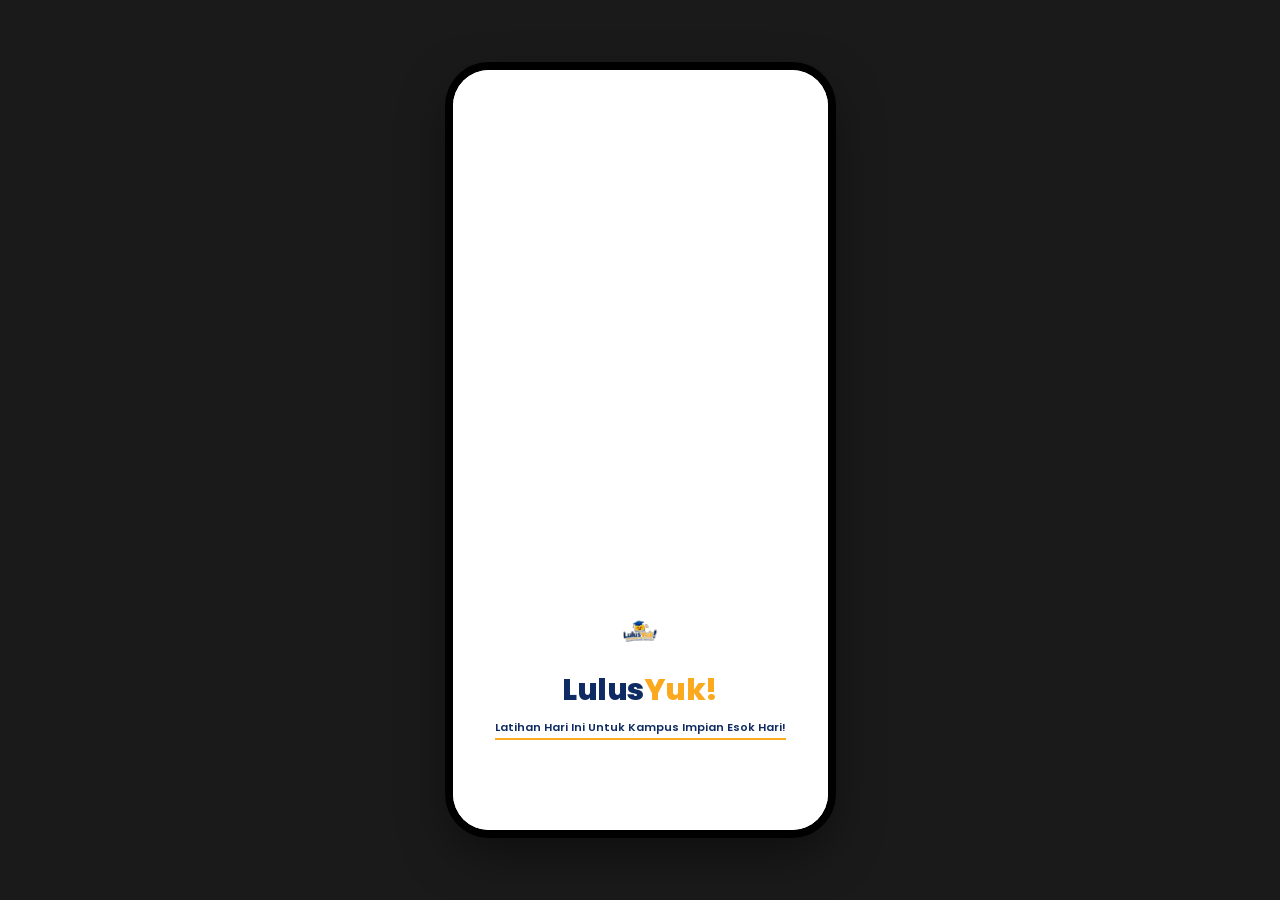
<file: index.html>
<!DOCTYPE html>
<html lang="id">
<head>
<meta charset="UTF-8">
<meta name="viewport" content="width=device-width, initial-scale=1.0">
<title>LulusYuk - Loading</title>
<link rel="stylesheet" href="style.css">
</head>
<body class="page-loading">

  <div class="phone-frame">
    <div class="screen loading-screen">
      <div class="logo-wrap">
        <img src="logo.svg" alt="LulusYuk Logo" class="logo-icon">
        <h1 class="logo-text"><span class="text-navy">Lulus</span><span class="text-orange">Yuk!</span></h1>
        <p class="tagline">Latihan Hari Ini Untuk Kampus Impian Esok Hari!</p>
      </div>
    </div>
  </div>

<script src="script.js"></script>
</body>
</html>
</file>
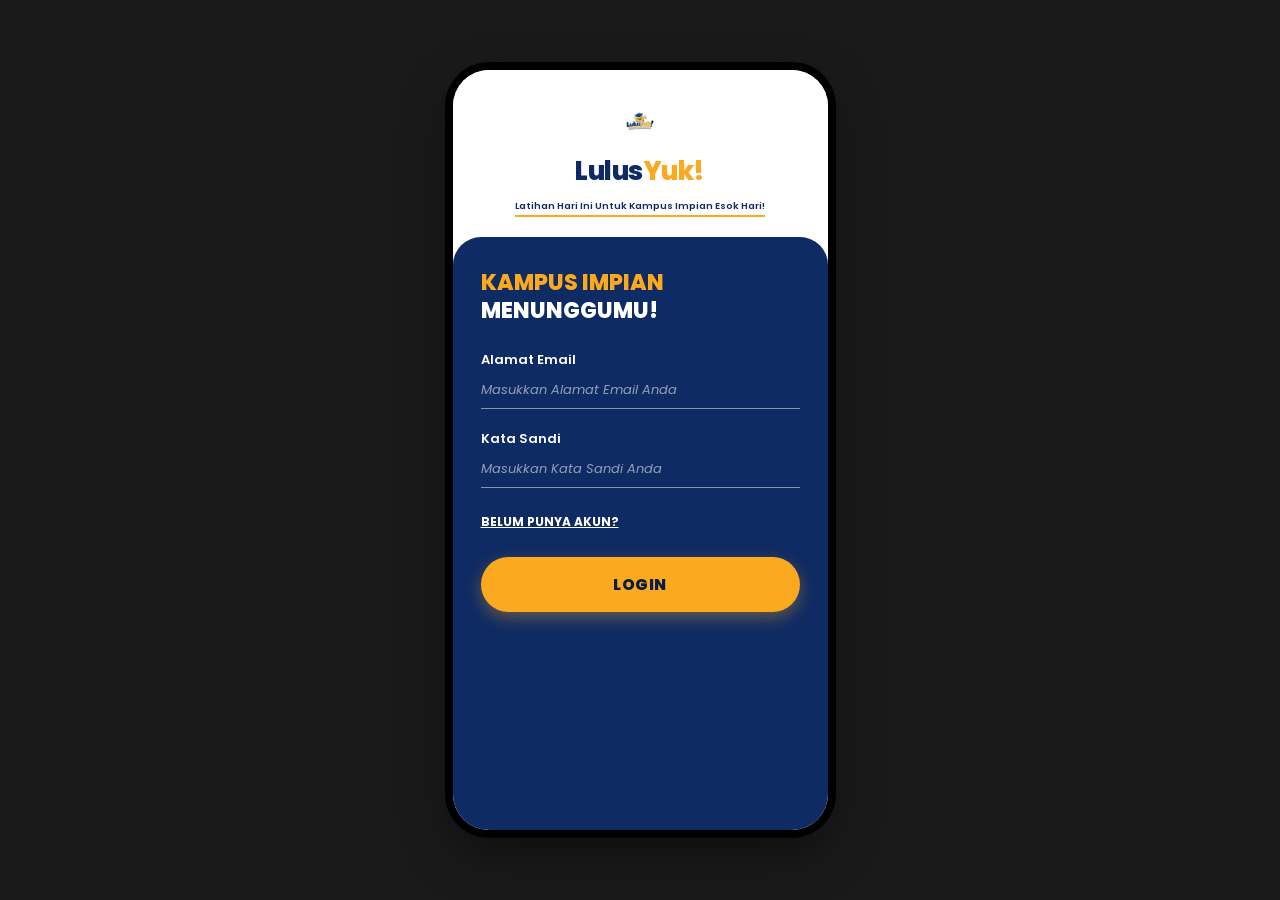
<file: dashboard.html>
<!DOCTYPE html>
<html lang="id">
<head>
<meta charset="UTF-8">
<meta name="viewport" content="width=device-width, initial-scale=1.0">
<title>LulusYuk - Dashboard</title>
<link rel="manifest" href="manifest.json">
<meta name="theme-color" content="#0F2B63">
<link rel="apple-touch-icon" href="logo.svg">
<link rel="stylesheet" href="style.css">
</head>
<body class="page-dashboard">

  <div class="phone-frame">
    <div class="screen dashboard-screen">

      <div class="dash-scroll">

        <div class="dash-header">
          <div class="avatar"><img src="logo.svg" alt="Logo" class="avatar-img"></div>
        </div>

        <div class="dash-greeting" style="margin-bottom:18px;">
          <span class="hi">Halo, <span id="userName">Nama</span>!</span>
          <span class="sub">Sudah Siap Masuk <span id="userUniv">(Univ)</span>?</span>
        </div>

        <div class="menu-grid">
          <a href="latihan.html" class="menu-item">
            <div class="menu-icon bg-blue">📘</div>
            Latihan
          </a>
          <a href="tryout.html" class="menu-item">
            <div class="menu-icon bg-orange">📝</div>
            Tryout
          </a>
          <a href="analisis.html" class="menu-item">
            <div class="menu-icon bg-green">📊</div>
            Analisis
          </a>
          <a href="riwayat.html" class="menu-item">
            <div class="menu-icon bg-lightblue">🕓</div>
            Riwayat
          </a>
        </div>

        <p class="section-title">Statistik Minggu Ini</p>

        <div class="stat-card">
          <span class="label">Total Soal Dikerjakan</span>
          <span class="value" id="statTotal">0</span>
        </div>
        <div class="stat-card">
          <span class="label">Akurasi Jawaban</span>
          <span class="value" id="statAkurasi">-</span>
        </div>

        <div class="section-row">
          <p class="section-title">Rekomendasi Latihan Soal Hari Ini</p>
          <a href="latihan.html" class="section-link">Lihat semua</a>
        </div>

        <a href="latihan.html" id="recoCard" class="reco-card">
          <div class="reco-thumb">📘</div>
          <div class="reco-info">
            <div class="reco-title" id="recoJudul">Memuat...</div>
            <div class="progress-track">
              <div class="progress-fill" id="recoBar" style="width:0%"></div>
            </div>
            <div class="reco-meta" id="recoMeta"></div>
          </div>
          <span class="play-btn">▶</span>
        </a>

      </div>

      <div class="bottom-nav">
        <a href="dashboard.html" class="nav-item active">
          <span class="nav-icon">🏠</span>
          Home
        </a>
        <a href="latihan.html" class="nav-item">
          <span class="nav-icon">📘</span>
          Latihan
        </a>
        <a href="analisis.html" class="nav-item">
          <span class="nav-icon">📊</span>
          Analisis
        </a>
        <a href="profil.html" class="nav-item">
          <span class="nav-icon">👤</span>
          Profil
        </a>
      </div>

    </div>
  </div>

<script src="soal-data.js"></script>
<script src="script.js"></script>
</body>
</html>
</file>
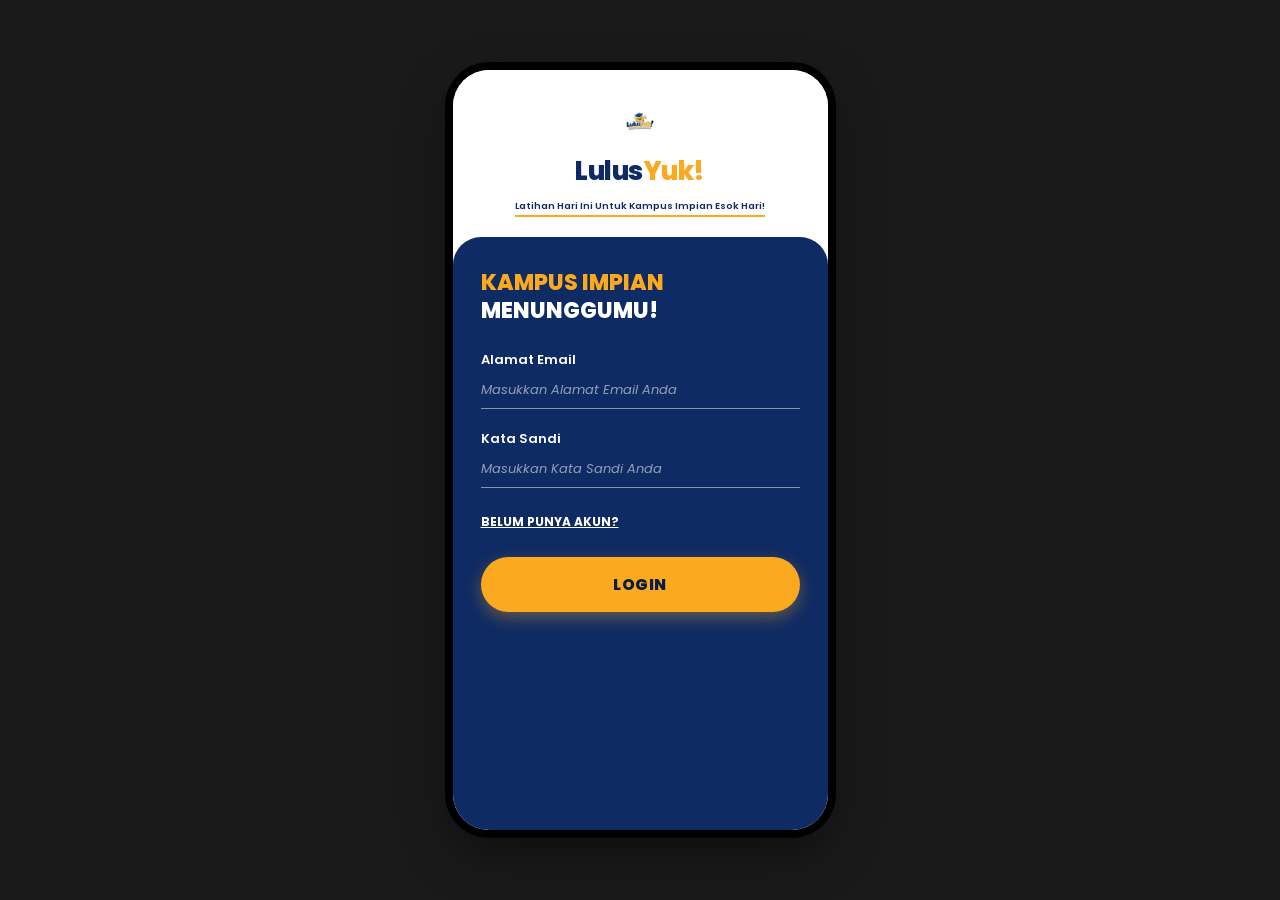
<file: detail.html>
<!DOCTYPE html>
<html lang="id">
<head>
<meta charset="UTF-8">
<meta name="viewport" content="width=device-width, initial-scale=1.0">
<title>LulusYuk - Detail Latihan</title>
<link rel="manifest" href="manifest.json">
<meta name="theme-color" content="#0F2B63">
<link rel="apple-touch-icon" href="logo.svg">
<link rel="stylesheet" href="style.css">
</head>
<body class="page-detail">

  <div class="phone-frame">
    <div class="screen dashboard-screen">

      <div class="dash-scroll detail-wrap">

        <a href="latihan.html" class="back-btn" aria-label="Kembali">
          <svg width="26" height="26" viewBox="0 0 24 24" fill="none" stroke="currentColor" stroke-width="2.4" stroke-linecap="round" stroke-linejoin="round"><path d="M19 12H5M12 19l-7-7 7-7"/></svg>
        </a>

        <h2 id="detailTitle" class="detail-title">Nama Latihan</h2>
        <div class="detail-tag-wrap"><span id="detailTag" class="detail-tag">UTBK</span></div>

        <div class="stat-chips">
          <div class="chip">
            <span class="chip-label">Jumlah Soal</span>
            <span id="dJumlah" class="chip-value">-</span>
          </div>
          <div class="chip">
            <span class="chip-label">Waktu (Menit)</span>
            <span id="dWaktu" class="chip-value">-</span>
          </div>
          <div class="chip">
            <span class="chip-label">Kesulitan</span>
            <span id="dKesulitan" class="chip-value chip-text">-</span>
          </div>
        </div>

        <div class="section-label">Tentang Latihan</div>
        <div id="detailDesc" class="desc-box"></div>

        <a id="btnMulai" href="latihan.html" class="btn-navy">MULAI</a>

      </div>

      <div class="bottom-nav">
        <a href="dashboard.html" class="nav-item">
          <span class="nav-icon">🏠</span>
          Home
        </a>
        <a href="latihan.html" class="nav-item active">
          <span class="nav-icon">📘</span>
          Latihan
        </a>
        <a href="#" class="nav-item">
          <span class="nav-icon">📊</span>
          Analisis
        </a>
        <a href="#" class="nav-item">
          <span class="nav-icon">👤</span>
          Profil
        </a>
      </div>

    </div>
  </div>

<script src="script.js"></script>
<script src="soal-data.js"></script>
<script src="latihan.js"></script>
</body>
</html>
</file>
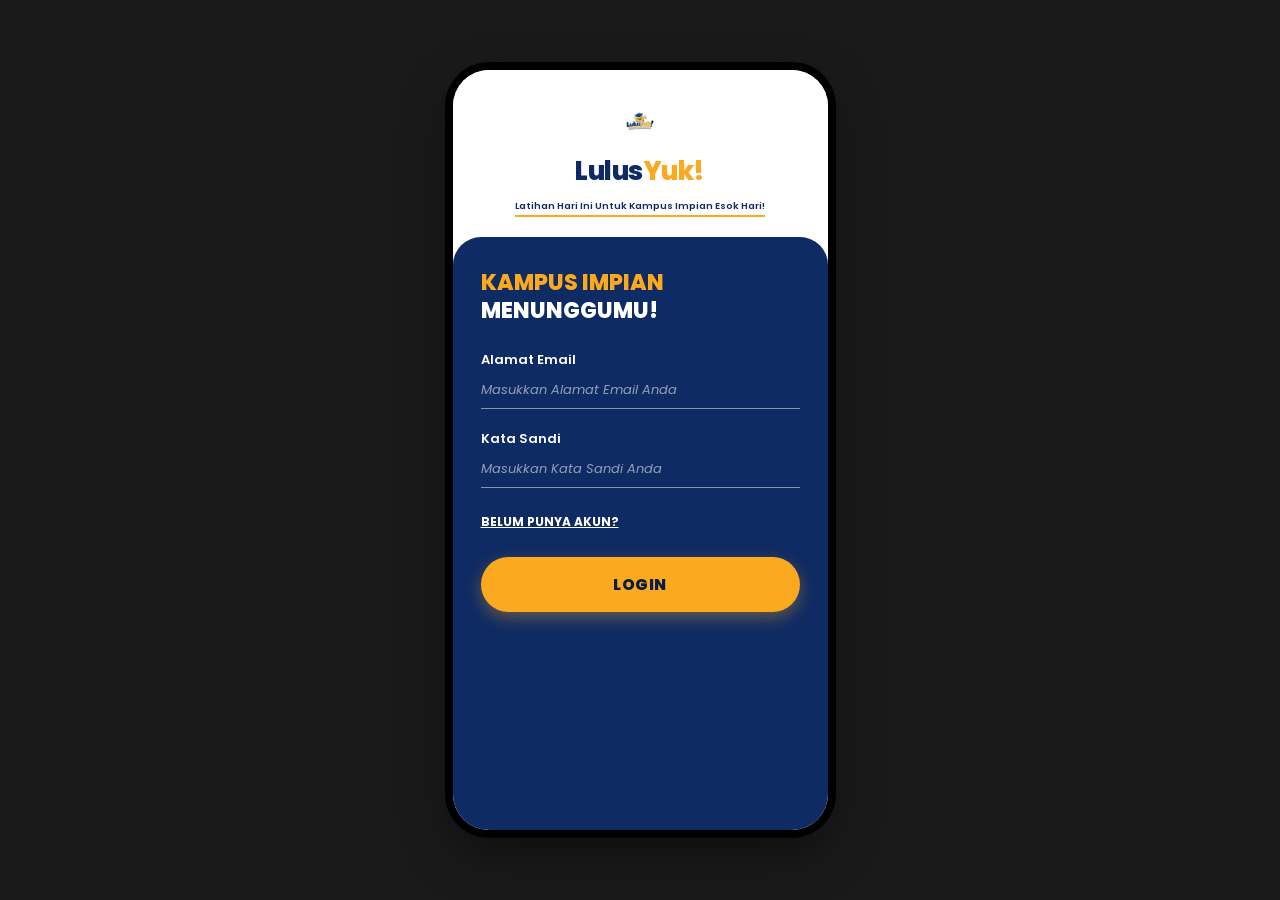
<file: latihan.html>
<!DOCTYPE html>
<html lang="id">
<head>
<meta charset="UTF-8">
<meta name="viewport" content="width=device-width, initial-scale=1.0">
<title>LulusYuk - Bank Soal</title>
<link rel="manifest" href="manifest.json">
<meta name="theme-color" content="#0F2B63">
<link rel="apple-touch-icon" href="logo.svg">
<link rel="stylesheet" href="style.css">
</head>
<body class="page-latihan">

  <div class="phone-frame">
    <div class="screen dashboard-screen">

      <div class="dash-scroll">

        <div class="dash-header">
          <div class="avatar"><img src="logo.svg" alt="Logo" class="avatar-img"></div>
        </div>

        <h2 class="page-title">Bank Soal</h2>
        <p class="page-sub">Yuk, Mulai Berlatih!</p>

        <div id="latihanList"></div>

      </div>

      <div class="bottom-nav">
        <a href="dashboard.html" class="nav-item">
          <span class="nav-icon">🏠</span>
          Home
        </a>
        <a href="latihan.html" class="nav-item active">
          <span class="nav-icon">📘</span>
          Latihan
        </a>
        <a href="#" class="nav-item">
          <span class="nav-icon">📊</span>
          Analisis
        </a>
        <a href="#" class="nav-item">
          <span class="nav-icon">👤</span>
          Profil
        </a>
      </div>

    </div>
  </div>

<script src="script.js"></script>
<script src="soal-data.js"></script>
<script src="latihan.js"></script>
</body>
</html>
</file>
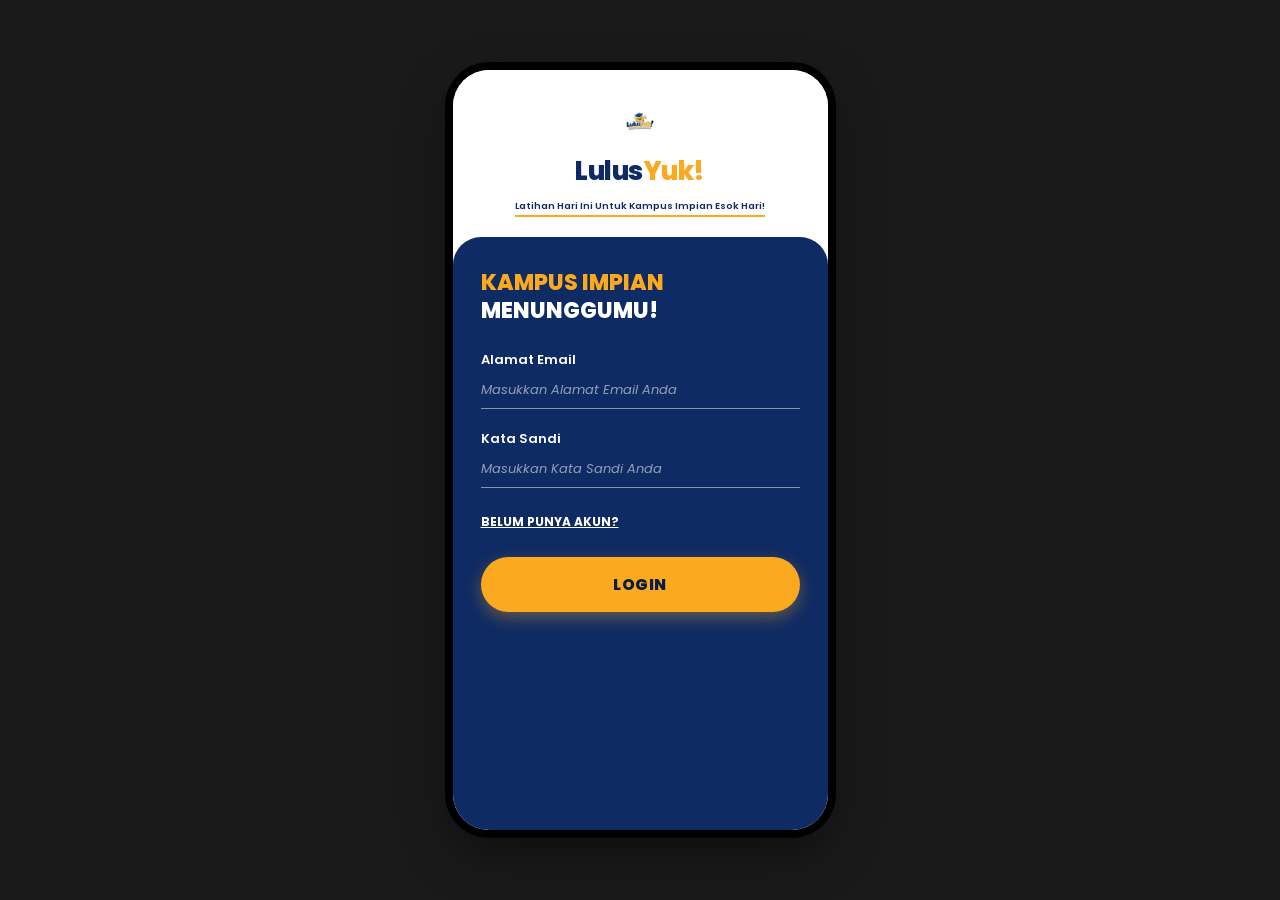
<file: login.html>
<!DOCTYPE html>
<html lang="id">
<head>
<meta charset="UTF-8">
<meta name="viewport" content="width=device-width, initial-scale=1.0">
<title>LulusYuk - Login</title>
<link rel="stylesheet" href="style.css">
</head>
<body class="page-login">

  <div class="phone-frame">
    <div class="screen">

      <div class="auth-top">
        <img src="logo.svg" alt="LulusYuk Logo" class="logo-icon">
        <h1 class="logo-text"><span class="text-navy">Lulus</span><span class="text-orange">Yuk!</span></h1>
        <p class="tagline">Latihan Hari Ini Untuk Kampus Impian Esok Hari!</p>
      </div>

      <div class="auth-bottom">
        <h2 class="auth-heading">
          <span class="accent">KAMPUS IMPIAN</span><br>
          <span class="plain">MENUNGGUMU!</span>
        </h2>

        <form id="loginForm">
          <div class="field">
            <label for="loginEmail">Alamat Email</label>
            <input type="email" id="loginEmail" placeholder="Masukkan Alamat Email Anda" required>
          </div>

          <div class="field">
            <label for="loginPassword">Kata Sandi</label>
            <input type="password" id="loginPassword" placeholder="Masukkan Kata Sandi Anda" required>
          </div>

          <a href="signup.html" class="switch-link">BELUM PUNYA AKUN?</a>

          <button type="submit" class="btn-primary">LOGIN</button>
        </form>
      </div>

    </div>
  </div>

<script src="script.js"></script>
</body>
</html>
</file>
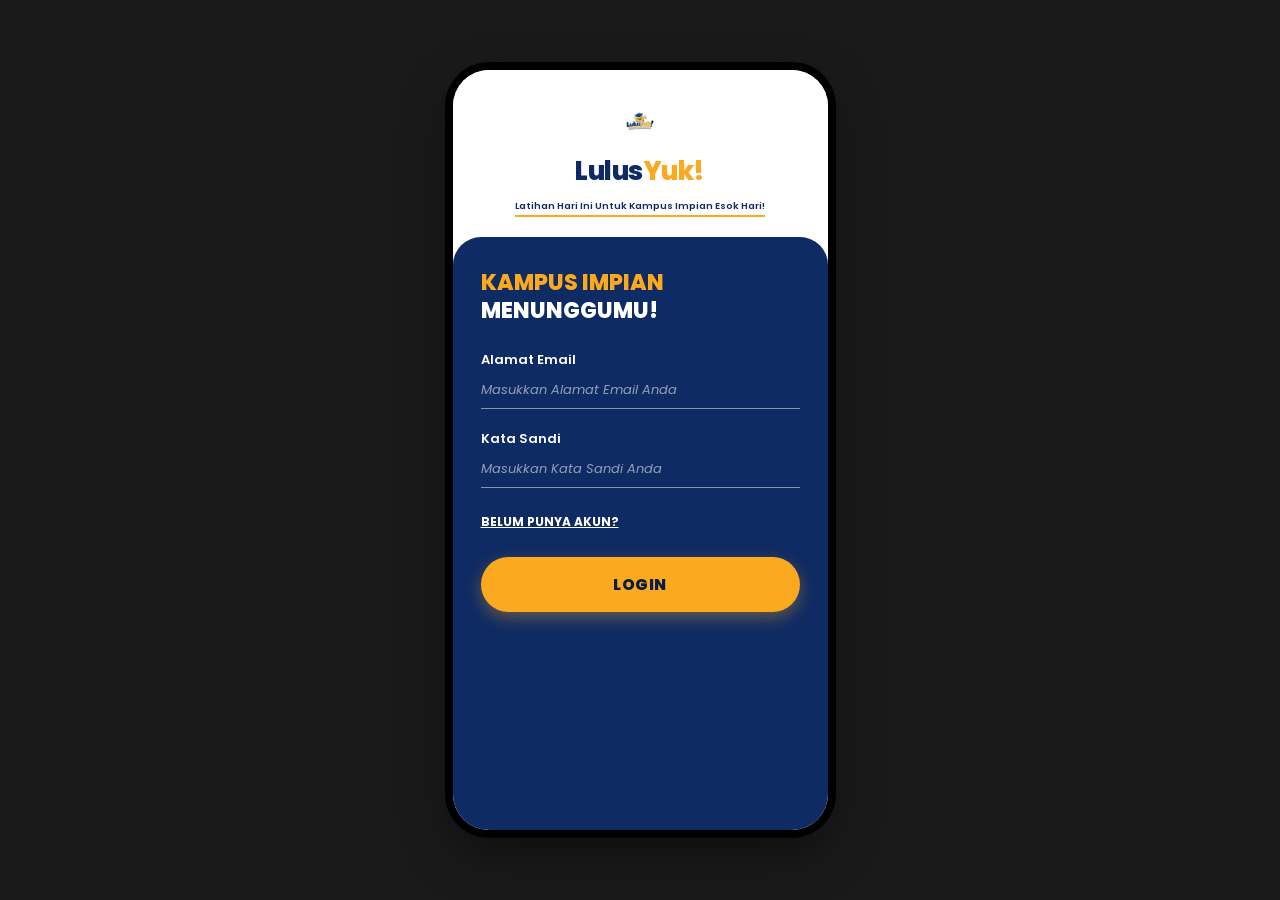
<file: profil.html>
<!DOCTYPE html>
<html lang="id">
<head>
<meta charset="UTF-8">
<meta name="viewport" content="width=device-width, initial-scale=1.0">
<title>LulusYuk - Profil</title>
<link rel="manifest" href="manifest.json">
<meta name="theme-color" content="#0F2B63">
<link rel="apple-touch-icon" href="logo.svg">
<link rel="stylesheet" href="style.css">
</head>
<body class="page-profil">

  <div class="phone-frame">
    <div class="screen dashboard-screen">

      <div class="dash-scroll">

        <div class="profil-foto">
          <img id="profilFoto" src="profil-kosong.svg" alt="Foto profil">
        </div>

        <h2 id="profilNama" class="profil-nama">Nama User</h2>
        <p id="profilUniv" class="profil-univ">Target Universitas</p>
        <p id="profilJurusan" class="profil-jurusan">Target Jurusan</p>

        <div class="profil-stats">
          <div class="profil-stat">
            <span class="profil-stat-label">Soal Dijawab</span>
            <span id="statSoal" class="profil-stat-value">0</span>
          </div>
          <div class="profil-stat">
            <span class="profil-stat-label">Tryout Selesai</span>
            <span id="statTryout" class="profil-stat-value">0</span>
          </div>
        </div>

        <a href="#" id="btnEdit" class="menu-btn">
          <span class="menu-btn-left">
            <svg width="20" height="20" viewBox="0 0 24 24" fill="none" stroke="currentColor" stroke-width="2.2" stroke-linecap="round" stroke-linejoin="round"><path d="M11 4H5a2 2 0 0 0-2 2v13a2 2 0 0 0 2 2h13a2 2 0 0 0 2-2v-6"/><path d="M18.5 2.5a2.1 2.1 0 0 1 3 3L12 15l-4 1 1-4 9.5-9.5z"/></svg>
            Edit Profil
          </span>
          <span class="menu-btn-arrow">▶</span>
        </a>

        <button type="button" id="btnLogout" class="menu-btn menu-btn-logout">
          <span class="menu-btn-left">
            <svg width="20" height="20" viewBox="0 0 24 24" fill="none" stroke="currentColor" stroke-width="2.2" stroke-linecap="round" stroke-linejoin="round"><path d="M9 21H5a2 2 0 0 1-2-2V5a2 2 0 0 1 2-2h4"/><path d="M16 17l5-5-5-5"/><path d="M21 12H9"/></svg>
            Logout
          </span>
          <span class="menu-btn-arrow">▶</span>
        </button>

      </div>

      <div class="bottom-nav">
        <a href="dashboard.html" class="nav-item">
          <span class="nav-icon">🏠</span>
          Home
        </a>
        <a href="latihan.html" class="nav-item">
          <span class="nav-icon">📘</span>
          Latihan
        </a>
        <a href="analisis.html" class="nav-item">
          <span class="nav-icon">📊</span>
          Analisis
        </a>
        <a href="profil.html" class="nav-item active">
          <span class="nav-icon">👤</span>
          Profil
        </a>
      </div>

    </div>
  </div>

<script src="script.js"></script>
<script src="profil.js"></script>
</body>
</html>
</file>
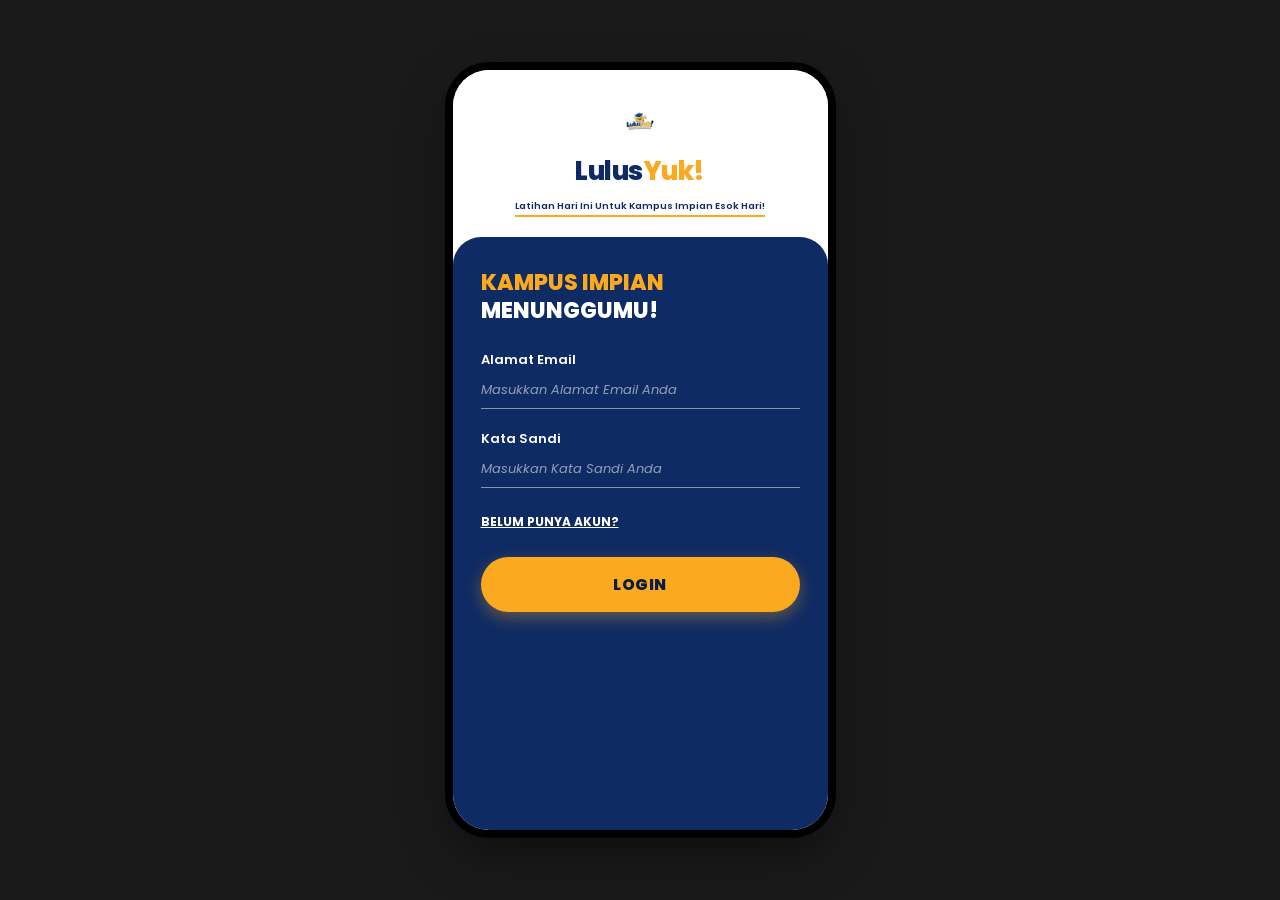
<file: riwayat.html>
<!DOCTYPE html>
<html lang="id">
<head>
<meta charset="UTF-8">
<meta name="viewport" content="width=device-width, initial-scale=1.0">
<title>LulusYuk - Riwayat</title>
<link rel="manifest" href="manifest.json">
<meta name="theme-color" content="#0F2B63">
<link rel="apple-touch-icon" href="logo.svg">
<link rel="stylesheet" href="style.css">
</head>
<body class="page-riwayat">

  <div class="phone-frame">
    <div class="screen dashboard-screen">

      <div class="dash-scroll">

        <a href="dashboard.html" class="back-btn" aria-label="Kembali">
          <svg width="26" height="26" viewBox="0 0 24 24" fill="none" stroke="currentColor" stroke-width="2.4" stroke-linecap="round" stroke-linejoin="round"><path d="M19 12H5M12 19l-7-7 7-7"/></svg>
        </a>

        <h2 class="page-title title-center title-big riwayat-title">Riwayat</h2>
        <p class="page-sub title-center sub-small">Cek Pengerjaanmu Kemarin!</p>

        <div class="legend">
          <span class="legend-item"><i class="dot dot-hijau"></i>Skor 75 ke atas</span>
          <span class="legend-item"><i class="dot dot-oranye"></i>50–74</span>
          <span class="legend-item"><i class="dot dot-merah"></i>Di bawah 50</span>
        </div>

        <div class="section-label">Riwayat Tryout</div>
        <div id="listTryout"></div>

        <div class="section-label">Riwayat Latihan</div>
        <div id="listLatihan"></div>

      </div>

      <div class="bottom-nav">
        <a href="dashboard.html" class="nav-item">
          <span class="nav-icon">🏠</span>
          Home
        </a>
        <a href="latihan.html" class="nav-item">
          <span class="nav-icon">📘</span>
          Latihan
        </a>
        <a href="analisis.html" class="nav-item">
          <span class="nav-icon">📊</span>
          Analisis
        </a>
        <a href="profil.html" class="nav-item">
          <span class="nav-icon">👤</span>
          Profil
        </a>
      </div>

    </div>
  </div>

<script src="script.js"></script>
<script src="riwayat.js"></script>
</body>
</html>
</file>
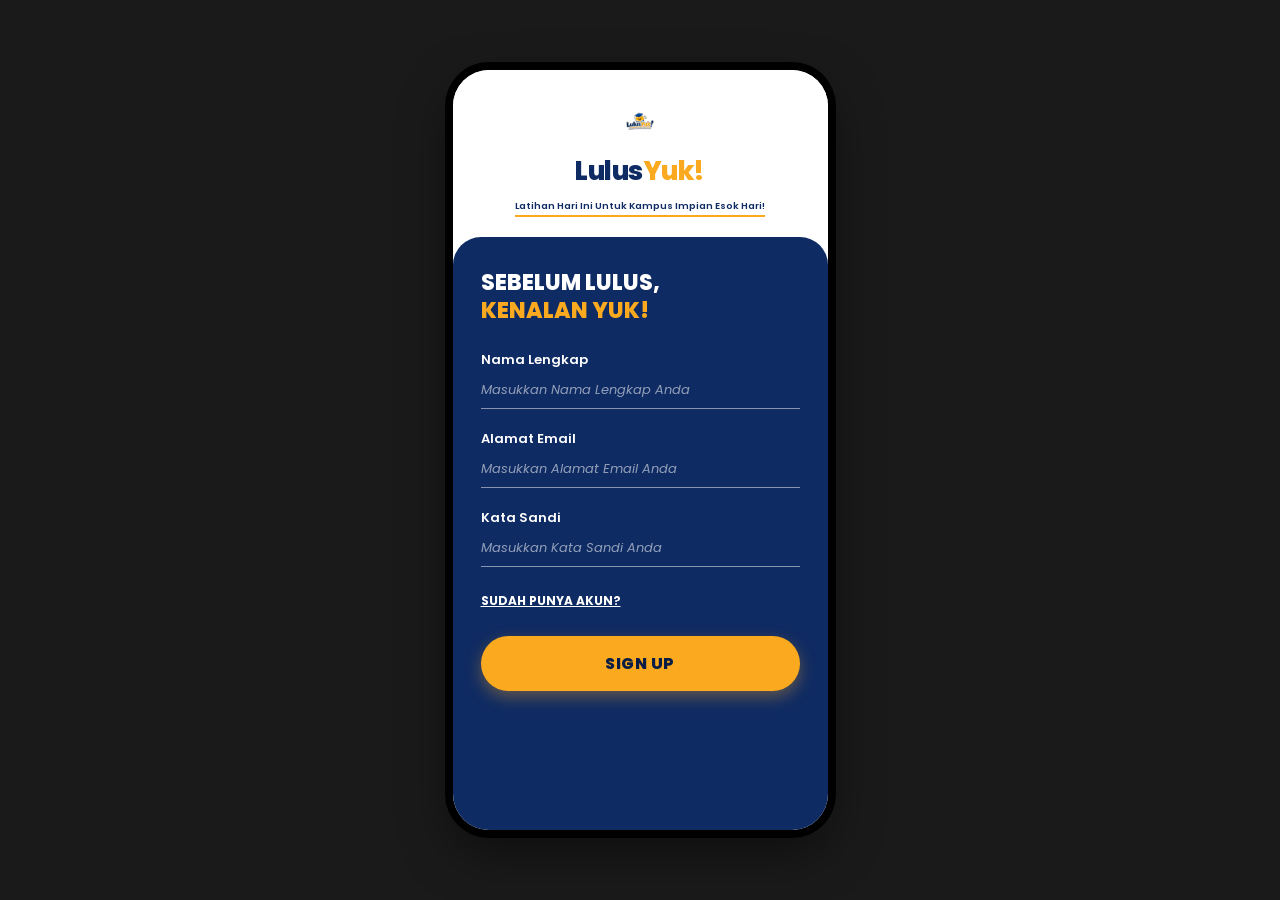
<file: signup.html>
<!DOCTYPE html>
<html lang="id">
<head>
<meta charset="UTF-8">
<meta name="viewport" content="width=device-width, initial-scale=1.0">
<title>LulusYuk - Sign Up</title>
<link rel="stylesheet" href="style.css">
</head>
<body class="page-signup">

  <div class="phone-frame">
    <div class="screen">

      <div class="auth-top">
        <img src="logo.svg" alt="LulusYuk Logo" class="logo-icon">
        <h1 class="logo-text"><span class="text-navy">Lulus</span><span class="text-orange">Yuk!</span></h1>
        <p class="tagline">Latihan Hari Ini Untuk Kampus Impian Esok Hari!</p>
      </div>

      <div class="auth-bottom">
        <h2 class="auth-heading">
          <span class="plain">SEBELUM LULUS,</span><br>
          <span class="accent">KENALAN YUK!</span>
        </h2>

        <form id="signupForm">
          <div class="field">
            <label for="signupName">Nama Lengkap</label>
            <input type="text" id="signupName" placeholder="Masukkan Nama Lengkap Anda" required>
          </div>

          <div class="field">
            <label for="signupEmail">Alamat Email</label>
            <input type="email" id="signupEmail" placeholder="Masukkan Alamat Email Anda" required>
          </div>

          <div class="field">
            <label for="signupPassword">Kata Sandi</label>
            <input type="password" id="signupPassword" placeholder="Masukkan Kata Sandi Anda" required>
          </div>

          <a href="login.html" class="switch-link">SUDAH PUNYA AKUN?</a>

          <button type="submit" class="btn-primary">SIGN UP</button>
        </form>
      </div>

    </div>
  </div>

<script src="script.js"></script>
</body>
</html>
</file>
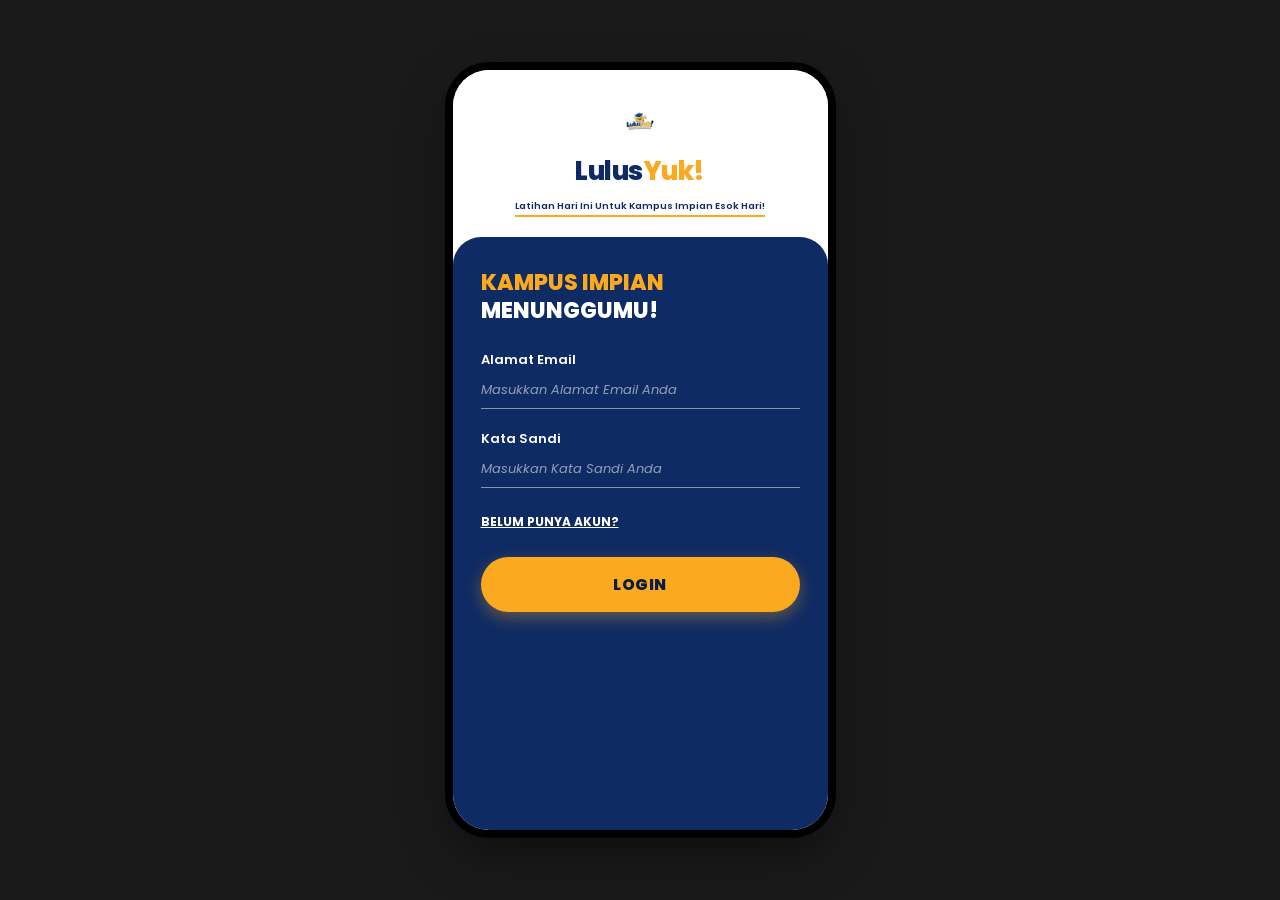
<file: soal.html>
<!DOCTYPE html>
<html lang="id">
<head>
<meta charset="UTF-8">
<meta name="viewport" content="width=device-width, initial-scale=1.0">
<title>LulusYuk - Soal</title>
<link rel="manifest" href="manifest.json">
<meta name="theme-color" content="#0F2B63">
<link rel="apple-touch-icon" href="logo.svg">
<link rel="stylesheet" href="style.css">
</head>
<body class="page-soal">

  <div class="phone-frame">
    <div class="screen soal-screen">

      <!-- Tampilan mengerjakan soal -->
      <div id="quizView" class="soal-body">

        <div class="soal-top">
          <button id="btnBack" class="back-btn" aria-label="Keluar dari latihan">
            <svg width="26" height="26" viewBox="0 0 24 24" fill="none" stroke="currentColor" stroke-width="2.4" stroke-linecap="round" stroke-linejoin="round"><path d="M19 12H5M12 19l-7-7 7-7"/></svg>
          </button>
          <span id="timer" class="timer-pill">00:00</span>
        </div>

        <div class="soal-head">
          <div id="soalJudul" class="soal-judul">Nama Latihan</div>
          <div id="soalNomor" class="soal-nomor">Soal 1/1</div>
        </div>

        <div class="section-label">Soal</div>
        <div id="soalBox" class="soal-box"></div>

        <div id="opsiList" class="opsi-list"></div>

        <div class="soal-nav">
          <button id="btnPrev" class="btn-prev">Sebelumnya</button>
          <button id="btnNext" class="btn-next">Selanjutnya</button>
        </div>

      </div>

      <!-- Tampilan hasil setelah selesai -->
      <div id="resultView" class="result-view" hidden>
        <p id="resultLabel" class="result-label">Latihan Selesai!</p>
        <h2 id="resultJudul" class="result-judul">Nama Latihan</h2>
        <div class="result-score"><span id="resultSkor">0</span></div>
        <p id="resultDetail" class="result-detail"></p>
        <p id="resultWaktu" class="result-waktu"></p>
        <a id="btnKembali" href="latihan.html" class="btn-navy">KEMBALI KE BANK SOAL</a>
        <button id="btnUlang" class="btn-ulang">Ulangi Latihan</button>
      </div>

    </div>
  </div>

<script src="script.js"></script>
<script src="soal-data.js"></script>
<script src="tryout-data.js"></script>
<script src="latihan.js"></script>
</body>
</html>
</file>
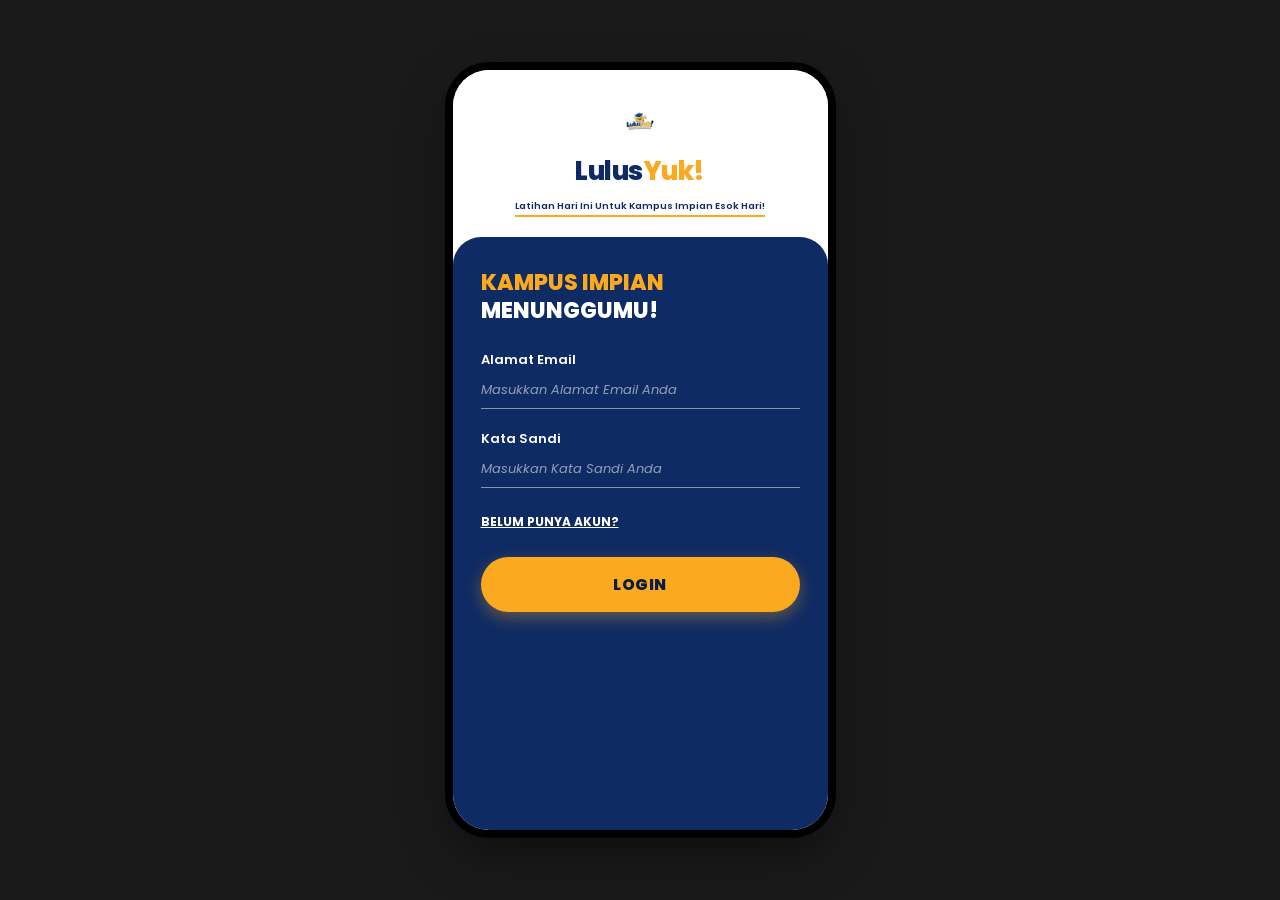
<file: target.html>
<!DOCTYPE html>
<html lang="id">
<head>
<meta charset="UTF-8">
<meta name="viewport" content="width=device-width, initial-scale=1.0">
<title>LulusYuk - Target Kampus</title>
<link rel="manifest" href="manifest.json">
<meta name="theme-color" content="#0F2B63">
<link rel="apple-touch-icon" href="logo.svg">
<link rel="stylesheet" href="style.css">
</head>
<body class="page-target">

  <div class="phone-frame">
    <div class="screen target-screen">

      <div class="target-card">
        <div class="target-logo">
          <img src="logo.svg" alt="LulusYuk Logo" class="logo-icon">
          <h1 class="logo-text"><span class="text-navy">Lulus</span><span class="text-orange">Yuk!</span></h1>
        </div>

        <h2 class="target-title">TARGET KAMU<br>KULIAH DI MANA?</h2>

        <form id="targetForm">
          <div class="field">
            <label for="targetUniv">Target Perguruan Tinggi</label>
            <input type="text" id="targetUniv" placeholder="Masukkan Nama Perguruan Tinggi" required>
          </div>

          <div class="field">
            <label for="targetJurusan">Target Jurusan</label>
            <input type="text" id="targetJurusan" placeholder="Masukkan Nama Jurusan" required>
          </div>

          <button type="submit" class="btn-primary">MULAI!</button>
        </form>
      </div>

    </div>
  </div>

<script src="script.js"></script>
</body>
</html>
</file>
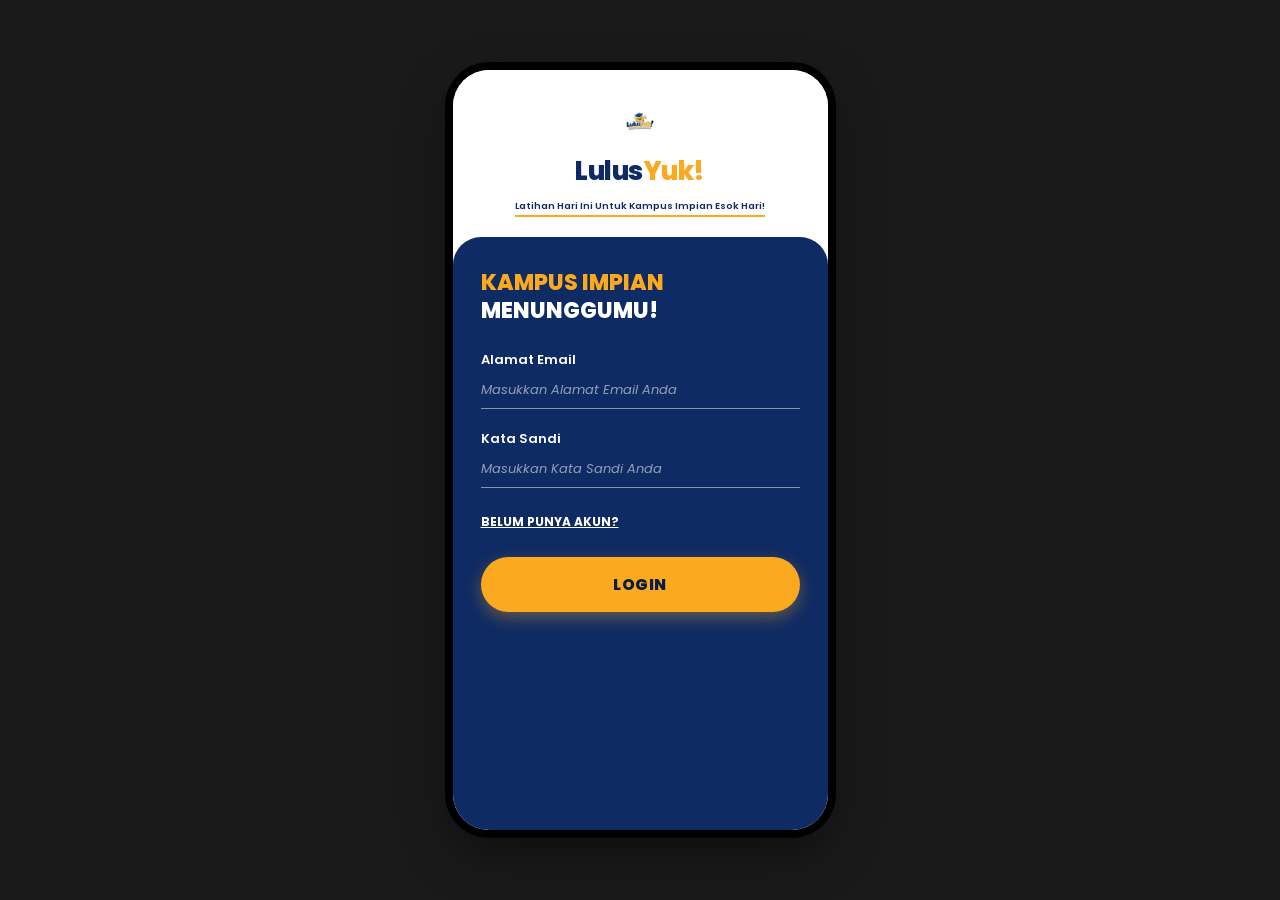
<file: tryout.html>
<!DOCTYPE html>
<html lang="id">
<head>
<meta charset="UTF-8">
<meta name="viewport" content="width=device-width, initial-scale=1.0">
<title>LulusYuk - Tryout Center</title>
<link rel="manifest" href="manifest.json">
<meta name="theme-color" content="#0F2B63">
<link rel="apple-touch-icon" href="logo.svg">
<link rel="stylesheet" href="style.css">
</head>
<body class="page-tryout">

  <div class="phone-frame">
    <div class="screen dashboard-screen">

      <div class="dash-scroll">

        <h2 class="page-title title-center title-big">Tryout Center</h2>
        <p class="page-sub title-center">Sudah Siap UTBK?</p>

        <div class="section-row center">
          <div class="section-label">Tryout Minggu Ini</div>
          <span id="tryoutLabel" class="pill-label">GRATIS</span>
        </div>

        <div class="tryout-card">
          <h3 id="tryoutJudul" class="tryout-title">Nama Tryout</h3>
          <p id="tryoutMeta" class="tryout-meta">-</p>
          <a id="btnTryoutMulai" href="tryout.html" class="btn-navy btn-navy-sm">MULAI</a>
        </div>

        <div class="section-label">Detail Sesi Tryout</div>
        <div id="sesiList" class="sesi-grid"></div>

      </div>

      <div class="bottom-nav">
        <a href="dashboard.html" class="nav-item">
          <span class="nav-icon">🏠</span>
          Home
        </a>
        <a href="latihan.html" class="nav-item">
          <span class="nav-icon">📘</span>
          Latihan
        </a>
        <a href="analisis.html" class="nav-item">
          <span class="nav-icon">📊</span>
          Analisis
        </a>
        <a href="#" class="nav-item">
          <span class="nav-icon">👤</span>
          Profil
        </a>
      </div>

    </div>
  </div>

<script src="script.js"></script>
<script src="tryout-data.js"></script>
<script src="latihan.js"></script>
</body>
</html>
</file>
<file: style.css>
/* ===== LulusYuk - style.css ===== */

@import url('https://fonts.googleapis.com/css2?family=Poppins:wght@400;500;600;700;800&display=swap');

:root {
  --navy: #0F2B63;
  --navy-dark: #0A1E45;
  --orange: #FBAA1F;
  --orange-dark: #F2960A;
  --green: #1DA671;
  --lightblue-bg: #DCEEFB;
  --white: #FFFFFF;
  --gray-text: #8A93A6;
  --border-line: #C9D3E0;
}

* {
  margin: 0;
  padding: 0;
  box-sizing: border-box;
  font-family: 'Poppins', sans-serif;
}

body {
  background: #1A1A1A;
  min-height: 100vh;
  display: flex;
  align-items: center;
  justify-content: center;
  padding: 24px 0;
}

a {
  text-decoration: none;
  color: inherit;
}

button {
  border: none;
  cursor: pointer;
  font-family: inherit;
}

/* ---- Phone frame (biar keliatan kayak mockup HP) ---- */
.phone-frame {
  width: 375px;
  max-width: 92vw;
  height: 760px;
  max-height: 92vh;
  background: var(--white);
  border-radius: 36px;
  overflow: hidden;
  box-shadow: 0 0 0 8px #000, 0 20px 50px rgba(0,0,0,0.5);
  position: relative;
}

.screen {
  width: 100%;
  height: 100%;
  overflow-y: auto;
  display: flex;
  flex-direction: column;
}

/* ===================== LOADING SCREEN ===================== */
.loading-screen {
  align-items: center;
  justify-content: flex-end;
  padding-bottom: 90px;
  background: var(--white);
}

.logo-wrap {
  text-align: center;
  animation: fadeInUp 0.9s ease both;
}

.logo-icon {
  display: block;
  width: 60px;
  height: 60px;
  object-fit: contain;
  margin: 0 auto 6px;
}

.logo-text {
  font-size: 30px;
  font-weight: 800;
  letter-spacing: -0.5px;
}

.text-navy { color: var(--navy); }
.text-orange { color: var(--orange); }

.tagline {
  margin-top: 6px;
  font-size: 11px;
  font-weight: 600;
  color: var(--navy);
  border-bottom: 2px solid var(--orange);
  display: inline-block;
  padding-bottom: 2px;
}

@keyframes fadeInUp {
  from { opacity: 0; transform: translateY(16px); }
  to { opacity: 1; transform: translateY(0); }
}

/* ===================== AUTH (LOGIN / SIGN UP) ===================== */
.auth-top {
  background: var(--white);
  padding: 28px 24px 20px;
  text-align: center;
}

.auth-top .logo-icon { width: 48px; height: 48px; }
.auth-top .logo-text { font-size: 26px; }
.auth-top .tagline { font-size: 9.5px; }

.auth-bottom {
  flex: 1;
  background: var(--navy);
  border-radius: 28px 28px 0 0;
  padding: 32px 28px;
  display: flex;
  flex-direction: column;
}

.auth-heading {
  font-size: 22px;
  font-weight: 800;
  line-height: 1.25;
  margin-bottom: 26px;
}

.auth-heading .accent { color: var(--orange); }
.auth-heading .plain { color: var(--white); }

.field {
  margin-bottom: 20px;
}

.field label {
  display: block;
  color: var(--white);
  font-size: 13px;
  font-weight: 600;
  margin-bottom: 6px;
}

.field input {
  width: 100%;
  background: transparent;
  border: none;
  border-bottom: 1px solid rgba(255,255,255,0.5);
  color: var(--white);
  font-size: 13px;
  padding: 4px 0 8px;
  outline: none;
}

.field input::placeholder {
  color: rgba(255,255,255,0.55);
  font-style: italic;
}

.switch-link {
  color: var(--white);
  font-size: 12px;
  font-weight: 700;
  text-decoration: underline;
  margin-bottom: auto;
  display: inline-block;
}

.btn-primary {
  background: var(--orange);
  color: var(--navy-dark);
  font-size: 16px;
  font-weight: 800;
  letter-spacing: 0.5px;
  padding: 15px;
  border-radius: 30px;
  width: 100%;
  margin-top: 24px;
  box-shadow: 0 6px 16px rgba(251,170,31,0.35);
}

.btn-primary:active { transform: scale(0.98); }

/* ===================== DASHBOARD ===================== */
.dashboard-screen {
  background: #F5F7FB;
}

.dash-scroll {
  flex: 1;
  overflow-y: auto;
  padding: 20px 20px 8px;
}

.dash-header {
  display: flex;
  align-items: center;
  gap: 10px;
  margin-bottom: 18px;
}

.avatar {
  width: 40px;
  height: 40px;
  border-radius: 50%;
  background: var(--navy);
  display: flex;
  align-items: center;
  justify-content: center;
  overflow: hidden;
}

.avatar-img {
  width: 100%;
  height: 100%;
  object-fit: cover;
}

.dash-greeting .hi {
  color: var(--orange);
  font-weight: 800;
  font-size: 20px;
  display: block;
  line-height: 1.1;
}

.dash-greeting .sub {
  color: var(--navy);
  font-weight: 700;
  font-size: 14px;
}

.menu-grid {
  display: grid;
  grid-template-columns: repeat(4, 1fr);
  gap: 10px;
  margin-bottom: 22px;
}

.menu-item {
  display: flex;
  flex-direction: column;
  align-items: center;
  gap: 6px;
  background: none;
  color: var(--navy);
  font-size: 11px;
  font-weight: 600;
}

.menu-icon {
  width: 50px;
  height: 50px;
  border-radius: 16px;
  display: flex;
  align-items: center;
  justify-content: center;
  font-size: 20px;
  color: var(--white);
}

.bg-blue { background: #1E4FB8; }
.bg-orange { background: var(--orange); }
.bg-green { background: var(--green); }
.bg-lightblue { background: var(--lightblue-bg); color: var(--navy) !important; }

.section-title {
  font-size: 13px;
  font-weight: 700;
  color: var(--navy);
  margin-bottom: 10px;
}

.stat-card {
  display: flex;
  align-items: center;
  justify-content: space-between;
  background: var(--white);
  border: 1.5px solid var(--border-line);
  border-radius: 14px;
  padding: 14px 16px;
  margin-bottom: 10px;
}

.stat-card .label {
  font-size: 12.5px;
  color: #4A5568;
  font-weight: 500;
}

.stat-card .value {
  font-size: 20px;
  font-weight: 800;
  color: var(--navy);
}

.reco-card {
  display: flex;
  align-items: center;
  gap: 12px;
  background: var(--white);
  border: 1.5px solid var(--border-line);
  border-radius: 14px;
  padding: 14px;
  margin: 14px 0 18px;
}

.reco-thumb {
  width: 44px;
  height: 44px;
  border-radius: 10px;
  background: #1E4FB8;
  flex-shrink: 0;
}

.reco-info { flex: 1; }

.reco-title {
  font-size: 13.5px;
  font-weight: 700;
  color: var(--navy);
  margin-bottom: 6px;
}

.progress-track {
  height: 5px;
  border-radius: 4px;
  background: #E4E9F2;
  overflow: hidden;
}

.progress-fill {
  height: 100%;
  width: 45%;
  background: var(--orange);
  border-radius: 4px;
}

.play-btn {
  width: 34px;
  height: 34px;
  border-radius: 50%;
  background: #1E4FB8;
  color: var(--white);
  display: flex;
  align-items: center;
  justify-content: center;
  font-size: 13px;
  flex-shrink: 0;
}

/* Bottom nav */
.bottom-nav {
  display: flex;
  background: var(--navy);
  padding: 10px 0 14px;
}

.nav-item {
  flex: 1;
  display: flex;
  flex-direction: column;
  align-items: center;
  gap: 3px;
  font-size: 10px;
  font-weight: 600;
  color: rgba(255,255,255,0.55);
}

.nav-item .nav-icon { font-size: 17px; }

.nav-item.active {
  color: var(--orange);
}

/* ===================== TARGET PAGE ===================== */
.target-screen {
  background: linear-gradient(180deg, #0A52BC 0%, #062B6E 100%);
  justify-content: center;
  padding: 24px;
}

.target-card {
  background: var(--white);
  border-radius: 26px;
  padding: 22px 22px 26px;
  box-shadow: 0 10px 30px rgba(0,0,0,0.25);
}

.target-logo {
  text-align: center;
}

.target-logo .logo-icon { width: 46px; height: 46px; }
.target-logo .logo-text { font-size: 22px; }

.target-title {
  text-align: center;
  color: var(--navy);
  font-size: 22px;
  font-weight: 800;
  line-height: 1.2;
  margin: 10px 0 22px;
}

.target-card .field label { color: var(--navy); }

.target-card .field input {
  color: var(--navy);
  border-bottom: 1px solid var(--navy);
}

.target-card .field input::placeholder {
  color: var(--gray-text);
}

/* ===================== LATIHAN / DETAIL / SOAL ===================== */
[hidden] { display: none !important; }

.page-title {
  color: var(--orange);
  font-size: 34px;
  font-weight: 800;
  line-height: 1.1;
}

.page-sub {
  color: var(--navy);
  font-size: 18px;
  font-weight: 800;
  margin-bottom: 16px;
}

.latihan-card {
  background: var(--white);
  border: 1.5px solid var(--navy);
  border-radius: 18px;
  padding: 14px 14px 12px;
  margin-bottom: 14px;
  box-shadow: 0 3px 6px rgba(15,43,99,0.15);
}

.latihan-top {
  display: flex;
  align-items: flex-start;
  justify-content: space-between;
  gap: 10px;
  margin-bottom: 10px;
}

.latihan-info { flex: 1; min-width: 0; }

.latihan-title {
  color: var(--navy);
  font-size: 17px;
  font-weight: 800;
  line-height: 1.2;
}

.latihan-count {
  color: var(--navy);
  font-size: 12px;
}

.badge {
  font-size: 11px;
  font-weight: 600;
  color: var(--navy);
  padding: 5px 14px;
  border-radius: 14px;
  white-space: nowrap;
}

.badge-mudah { background: #C7EFCB; }
.badge-sedang { background: #FBE6BE; }
.badge-sulit { background: #FFC8C8; }

.btn-mulai {
  display: block;
  text-align: center;
  background: var(--orange);
  color: var(--navy-dark);
  font-size: 17px;
  font-weight: 800;
  padding: 7px;
  border-radius: 20px;
}

.btn-mulai:active { transform: scale(0.98); }

/* --- Back button (dipakai di detail & soal) --- */
.back-btn {
  background: none;
  color: var(--navy-dark);
  width: 36px;
  height: 36px;
  display: flex;
  align-items: center;
  justify-content: center;
}

/* --- Detail latihan --- */
.detail-title {
  text-align: center;
  color: var(--navy);
  font-size: 30px;
  font-weight: 800;
  line-height: 1.1;
  margin-top: 6px;
}

.detail-tag-wrap { text-align: center; margin: 8px 0 18px; }

.detail-tag {
  display: inline-block;
  background: var(--orange);
  color: var(--navy-dark);
  font-size: 11px;
  font-weight: 600;
  padding: 4px 16px;
  border-radius: 14px;
}

.stat-chips {
  display: flex;
  gap: 8px;
  margin-bottom: 8px;
}

.chip {
  flex: 1;
  background: var(--white);
  border: 1.5px solid var(--navy);
  border-radius: 14px;
  padding: 6px 4px;
  text-align: center;
  box-shadow: 0 3px 6px rgba(15,43,99,0.15);
}

.chip-label {
  display: block;
  color: var(--navy);
  font-size: 9.5px;
  font-weight: 500;
}

.chip-value {
  display: block;
  color: var(--navy);
  font-size: 22px;
  font-weight: 800;
  line-height: 1.2;
}

.chip-text { font-size: 17px; line-height: 1.5; }

.section-label {
  border-left: 3px solid var(--navy);
  padding-left: 8px;
  color: var(--navy);
  font-size: 15px;
  font-weight: 800;
  margin: 18px 0 10px;
}

.desc-box {
  background: var(--white);
  border: 1.5px solid var(--navy);
  border-radius: 14px;
  padding: 12px 14px;
  min-height: 110px;
  color: var(--navy);
  font-size: 12.5px;
  line-height: 1.5;
  box-shadow: 0 3px 6px rgba(15,43,99,0.15);
}

.btn-navy {
  display: block;
  text-align: center;
  background: var(--navy);
  color: var(--white);
  font-size: 22px;
  font-weight: 800;
  padding: 13px;
  border-radius: 30px;
  margin: 22px 0 10px;
  box-shadow: 0 6px 14px rgba(15,43,99,0.3);
}

.btn-navy:active { transform: scale(0.98); }

/* --- Halaman soal --- */
.soal-screen { background: var(--white); }

.soal-body {
  flex: 1;
  display: flex;
  flex-direction: column;
  padding: 18px 20px 20px;
}

.soal-top {
  display: flex;
  align-items: center;
  justify-content: space-between;
}

.timer-pill {
  background: #FFC8C8;
  color: var(--navy-dark);
  font-size: 14px;
  font-weight: 700;
  padding: 5px 16px;
  border-radius: 16px;
  font-variant-numeric: tabular-nums;
}

.soal-head { text-align: center; margin-top: 2px; }

.soal-judul {
  color: var(--navy);
  font-size: 11px;
  font-weight: 500;
}

.soal-nomor {
  color: var(--navy);
  font-size: 24px;
  font-weight: 800;
  line-height: 1.2;
}

.soal-box {
  background: var(--white);
  border: 1.5px solid var(--navy);
  border-radius: 14px;
  padding: 12px 14px;
  min-height: 100px;
  box-shadow: 0 3px 6px rgba(15,43,99,0.15);
  margin-bottom: 16px;
}

.soal-text {
  color: var(--navy);
  font-size: 12.5px;
  line-height: 1.5;
  white-space: pre-line;
}

.soal-img {
  display: block;
  max-width: 100%;
  margin-top: 10px;
  border-radius: 8px;
}

.opsi {
  display: flex;
  align-items: center;
  gap: 10px;
  width: 100%;
  background: var(--white);
  border: 1.5px solid var(--navy);
  border-radius: 14px;
  padding: 8px 12px;
  margin-bottom: 9px;
  text-align: left;
  color: var(--navy);
  font-size: 12.5px;
  font-weight: 500;
  line-height: 1.35;
  box-shadow: 0 3px 6px rgba(15,43,99,0.15);
}

.opsi-letter {
  width: 26px;
  height: 26px;
  border: 1.5px solid var(--navy);
  border-radius: 50%;
  display: flex;
  align-items: center;
  justify-content: center;
  font-size: 13px;
  font-weight: 800;
  flex-shrink: 0;
}

.opsi.selected {
  background: var(--navy);
  color: var(--white);
}

.opsi.selected .opsi-letter {
  background: var(--orange);
  border-color: var(--orange);
  color: var(--navy-dark);
}

.soal-nav {
  display: flex;
  gap: 10px;
  margin-top: auto;
  padding-top: 12px;
}

.btn-prev,
.btn-next {
  flex: 1;
  font-size: 15px;
  font-weight: 800;
  padding: 12px;
  border-radius: 30px;
}

.btn-prev { background: var(--lightblue-bg); color: var(--navy); }
.btn-next { background: var(--navy); color: var(--white); }
.btn-prev:disabled { opacity: 0.45; cursor: not-allowed; }

/* --- Hasil latihan --- */
.result-view {
  flex: 1;
  display: flex;
  flex-direction: column;
  align-items: center;
  justify-content: center;
  text-align: center;
  padding: 24px;
}

.result-label { color: var(--orange); font-size: 14px; font-weight: 800; }

.result-judul {
  color: var(--navy);
  font-size: 24px;
  font-weight: 800;
  line-height: 1.15;
  margin: 4px 0 20px;
}

.result-score {
  width: 130px;
  height: 130px;
  border-radius: 50%;
  background: var(--navy);
  border: 6px solid var(--orange);
  display: flex;
  align-items: center;
  justify-content: center;
  color: var(--white);
  font-size: 46px;
  font-weight: 800;
  margin-bottom: 16px;
}

.result-detail { color: var(--navy); font-size: 14px; font-weight: 700; }
.result-waktu { color: var(--gray-text); font-size: 12px; margin: 4px 0 8px; }

.result-view .btn-navy {
  width: 100%;
  font-size: 15px;
  margin: 18px 0 8px;
}

.btn-ulang {
  background: none;
  color: var(--navy);
  font-size: 13px;
  font-weight: 700;
  text-decoration: underline;
  padding: 6px;
}

/* ===================== DASHBOARD: rekomendasi & statistik ===================== */
.section-row {
  display: flex;
  align-items: baseline;
  justify-content: space-between;
  gap: 8px;
  margin-top: 18px;
  margin-bottom: 10px;
}

.section-row .section-title { margin: 0; }

.section-link {
  color: #1E4FB8;
  font-size: 11px;
  font-weight: 700;
  white-space: nowrap;
}

.reco-card { color: inherit; }
.reco-card:active { transform: scale(0.99); }

.reco-thumb {
  display: flex;
  align-items: center;
  justify-content: center;
  font-size: 22px;
}

.reco-meta {
  margin-top: 5px;
  font-size: 10.5px;
  color: var(--gray-text);
}

/* ===================== TRYOUT CENTER ===================== */
.title-center { text-align: center; }
.title-big { font-size: 38px; margin-top: 14px; }
.sub-small { font-size: 14px; margin-bottom: 18px; }
.page-sub.title-center { margin-bottom: 14px; }

.section-row.center { align-items: center; }
.section-row .section-label { margin: 0; }

.pill-label {
  background: #C7EFCB;
  color: var(--navy);
  font-size: 11px;
  font-weight: 600;
  padding: 4px 16px;
  border-radius: 14px;
}

.tryout-card {
  background: var(--white);
  border: 1.5px solid var(--navy);
  border-radius: 14px;
  padding: 16px 16px 18px;
  text-align: center;
  margin-bottom: 22px;
  box-shadow: 0 3px 6px rgba(15,43,99,0.15);
}

.tryout-title {
  color: var(--navy);
  font-size: 23px;
  font-weight: 800;
  line-height: 1.15;
}

.tryout-meta {
  color: var(--navy);
  font-size: 12px;
  margin: 4px 0 12px;
}

.btn-navy-sm {
  font-size: 22px;
  padding: 8px 40px;
  margin: 0 auto;
  width: 70%;
}

.sesi-grid {
  display: grid;
  grid-template-columns: 1fr 1fr;
  gap: 10px;
}

.sesi-card {
  background: var(--white);
  border: 1.5px solid var(--navy);
  border-radius: 14px;
  padding: 12px 8px;
  text-align: center;
  box-shadow: 0 3px 6px rgba(15,43,99,0.15);
}

.sesi-nama {
  color: var(--navy);
  font-size: 14px;
  font-weight: 800;
  line-height: 1.2;
  margin-bottom: 6px;
}

.sesi-sub {
  color: var(--navy);
  font-size: 10.5px;
  line-height: 1.5;
}

/* ===================== ANALYTICS ===================== */
.kl-row {
  display: flex;
  gap: 10px;
  margin-bottom: 14px;
}

.kl-card {
  flex: 1;
  border: 1.5px solid var(--navy);
  border-radius: 12px;
  padding: 8px 8px 9px;
  text-align: center;
  box-shadow: 0 3px 6px rgba(15,43,99,0.15);
}

.kl-kuat { background: #C7EFCB; }
.kl-lemah { background: #FFC8C8; }

.kl-title {
  display: block;
  color: var(--navy-dark);
  font-size: 13px;
  font-weight: 800;
}

.kl-nama {
  display: block;
  color: var(--navy);
  font-size: 10.5px;
  line-height: 1.3;
  margin-top: 2px;
}

.chart-card {
  background: var(--white);
  border: 1.5px solid var(--navy);
  border-radius: 14px;
  padding: 12px 10px 10px;
  margin-bottom: 4px;
}

.chart-title {
  color: var(--navy);
  font-size: 22px;
  font-weight: 800;
  text-align: center;
  margin-bottom: 10px;
}

.chart {
  display: flex;
  justify-content: space-between;
  gap: 4px;
}

.chart-col {
  flex: 1;
  display: flex;
  flex-direction: column;
  align-items: center;
}

.chart-val {
  min-height: 14px;
  font-size: 10px;
  font-weight: 700;
  color: var(--navy);
}

.chart-plot {
  width: 100%;
  height: 100px;
  display: flex;
  align-items: flex-end;
  justify-content: center;
  border-bottom: 1.5px solid #D5DCE8;
}

.chart-bar {
  width: 60%;
  background: var(--orange);
  border-radius: 6px 6px 0 0;
}

.chart-day {
  margin-top: 6px;
  font-size: 12px;
  color: var(--navy);
}

.chart-day.today { font-weight: 800; }

.chart-note {
  margin-top: 8px;
  text-align: center;
  font-size: 10.5px;
  color: var(--gray-text);
}

.skor-card {
  display: flex;
  align-items: center;
  gap: 12px;
  background: var(--white);
  border: 1.5px solid var(--border-line);
  border-radius: 14px;
  padding: 10px 14px 10px 10px;
  margin-bottom: 10px;
}

.skor-thumb {
  width: 50px;
  height: 50px;
  border-radius: 14px;
  background: #1E4FB8;
  display: flex;
  align-items: center;
  justify-content: center;
  font-size: 22px;
  flex-shrink: 0;
}

.skor-info { flex: 1; min-width: 0; }

.skor-nama {
  color: var(--navy);
  font-size: 13.5px;
  font-weight: 800;
  line-height: 1.2;
  margin-bottom: 6px;
}

.skor-angka {
  color: var(--navy);
  font-size: 26px;
  font-weight: 800;
}

.kosong-card {
  background: var(--white);
  border: 1.5px dashed var(--border-line);
  border-radius: 14px;
  padding: 16px;
  text-align: center;
  color: var(--navy);
  font-size: 12px;
  line-height: 1.5;
}

.kosong-link {
  display: inline-block;
  margin-top: 8px;
  color: #1E4FB8;
  font-weight: 700;
  text-decoration: underline;
}

/* ===================== PROFIL ===================== */
.profil-foto {
  width: 104px;
  height: 104px;
  border-radius: 50%;
  background: var(--navy);
  overflow: hidden;
  margin: 26px auto 12px;
  box-shadow: 0 6px 14px rgba(15,43,99,0.3);
}

.profil-foto img {
  width: 100%;
  height: 100%;
  object-fit: cover;
  display: block;
}

.profil-nama {
  text-align: center;
  color: var(--orange);
  font-size: 30px;
  font-weight: 800;
  line-height: 1.15;
}

.profil-univ {
  text-align: center;
  color: var(--navy);
  font-size: 14px;
  font-weight: 800;
  margin-top: 2px;
}

.profil-jurusan {
  text-align: center;
  color: var(--navy);
  font-size: 12px;
  font-weight: 500;
  margin-bottom: 22px;
}

.profil-stats {
  display: flex;
  gap: 10px;
  margin-bottom: 22px;
}

.profil-stat {
  flex: 1;
  background: var(--white);
  border: 1.5px solid var(--navy);
  border-radius: 16px;
  padding: 10px 6px 8px;
  text-align: center;
  box-shadow: 0 3px 6px rgba(15,43,99,0.15);
}

.profil-stat-label {
  display: block;
  color: var(--navy);
  font-size: 13px;
  font-weight: 700;
}

.profil-stat-value {
  display: block;
  color: var(--navy);
  font-size: 46px;
  font-weight: 800;
  line-height: 1.1;
}

.menu-btn {
  display: flex;
  align-items: center;
  justify-content: space-between;
  width: 100%;
  background: var(--white);
  border: 1.5px solid var(--navy);
  border-radius: 14px;
  padding: 13px 16px;
  margin-bottom: 14px;
  color: var(--navy);
  font-size: 16px;
  font-weight: 500;
  text-align: left;
}

.menu-btn-left {
  display: flex;
  align-items: center;
  gap: 10px;
}

.menu-btn-arrow {
  font-size: 14px;
  color: var(--navy);
}

.menu-btn-logout { border-color: #E53935; }
.menu-btn-logout .menu-btn-left svg,
.menu-btn-logout .menu-btn-arrow { color: #E53935; }

.menu-btn:active { transform: scale(0.99); }

/* ===================== RIWAYAT ===================== */
.riwayat-title { margin-top: 0; }

.legend {
  display: flex;
  justify-content: center;
  flex-wrap: wrap;
  gap: 4px 12px;
  margin: -4px 0 6px;
}

.legend-item {
  display: flex;
  align-items: center;
  gap: 5px;
  font-size: 10px;
  color: var(--navy);
}

.dot {
  display: inline-block;
  width: 9px;
  height: 9px;
  border-radius: 50%;
}

.dot-hijau { background: #0A7F4F; }
.dot-oranye { background: var(--orange); }
.dot-merah { background: #E42222; }

.riwayat-item {
  border-radius: 10px;
  padding: 7px 12px;
  margin-bottom: 8px;
  text-align: center;
  box-shadow: 0 3px 6px rgba(15,43,99,0.2);
}

.riwayat-nama {
  font-size: 14px;
  font-weight: 800;
  line-height: 1.25;
}

.riwayat-meta {
  font-size: 10px;
  font-weight: 500;
  opacity: 0.9;
  margin-top: 1px;
}

.rw-hijau { background: #0A7F4F; color: var(--white); }
.rw-oranye { background: var(--orange); color: var(--navy-dark); }
.rw-merah { background: #E42222; color: var(--white); }
</file>
